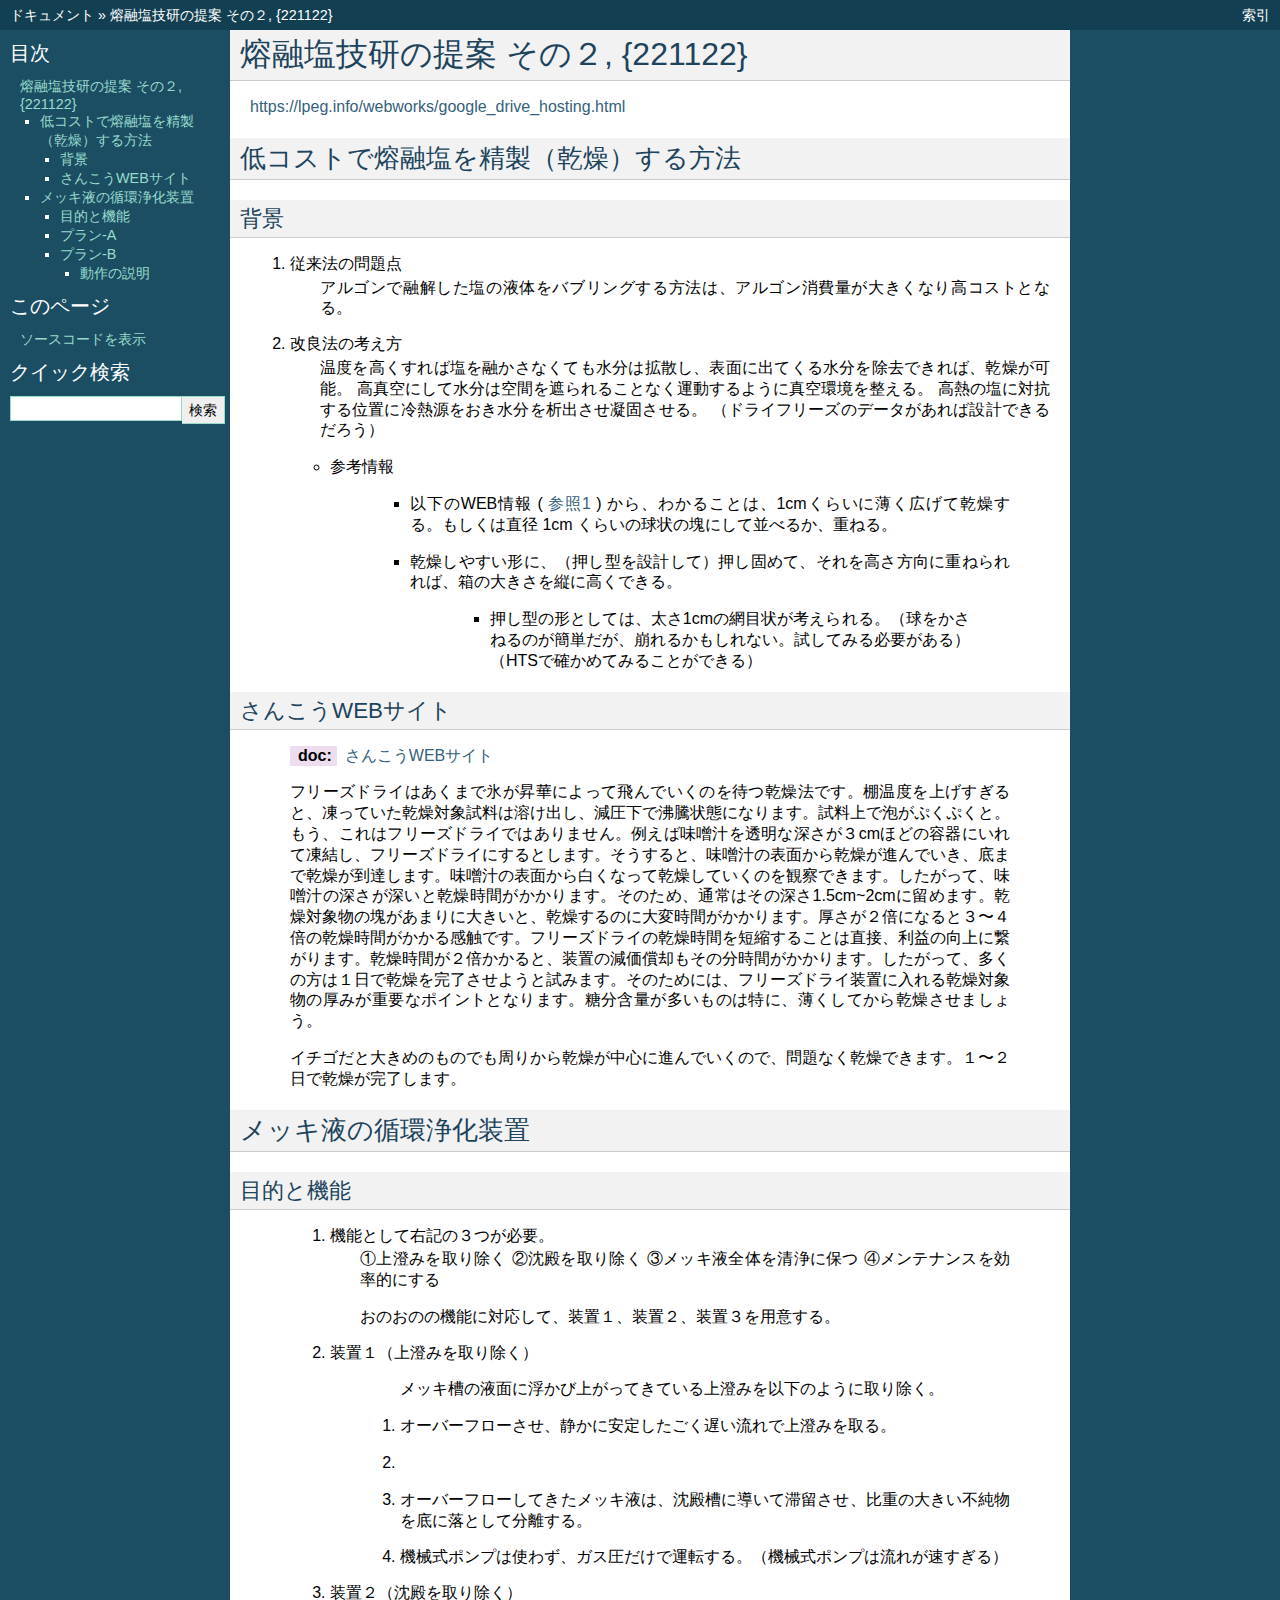
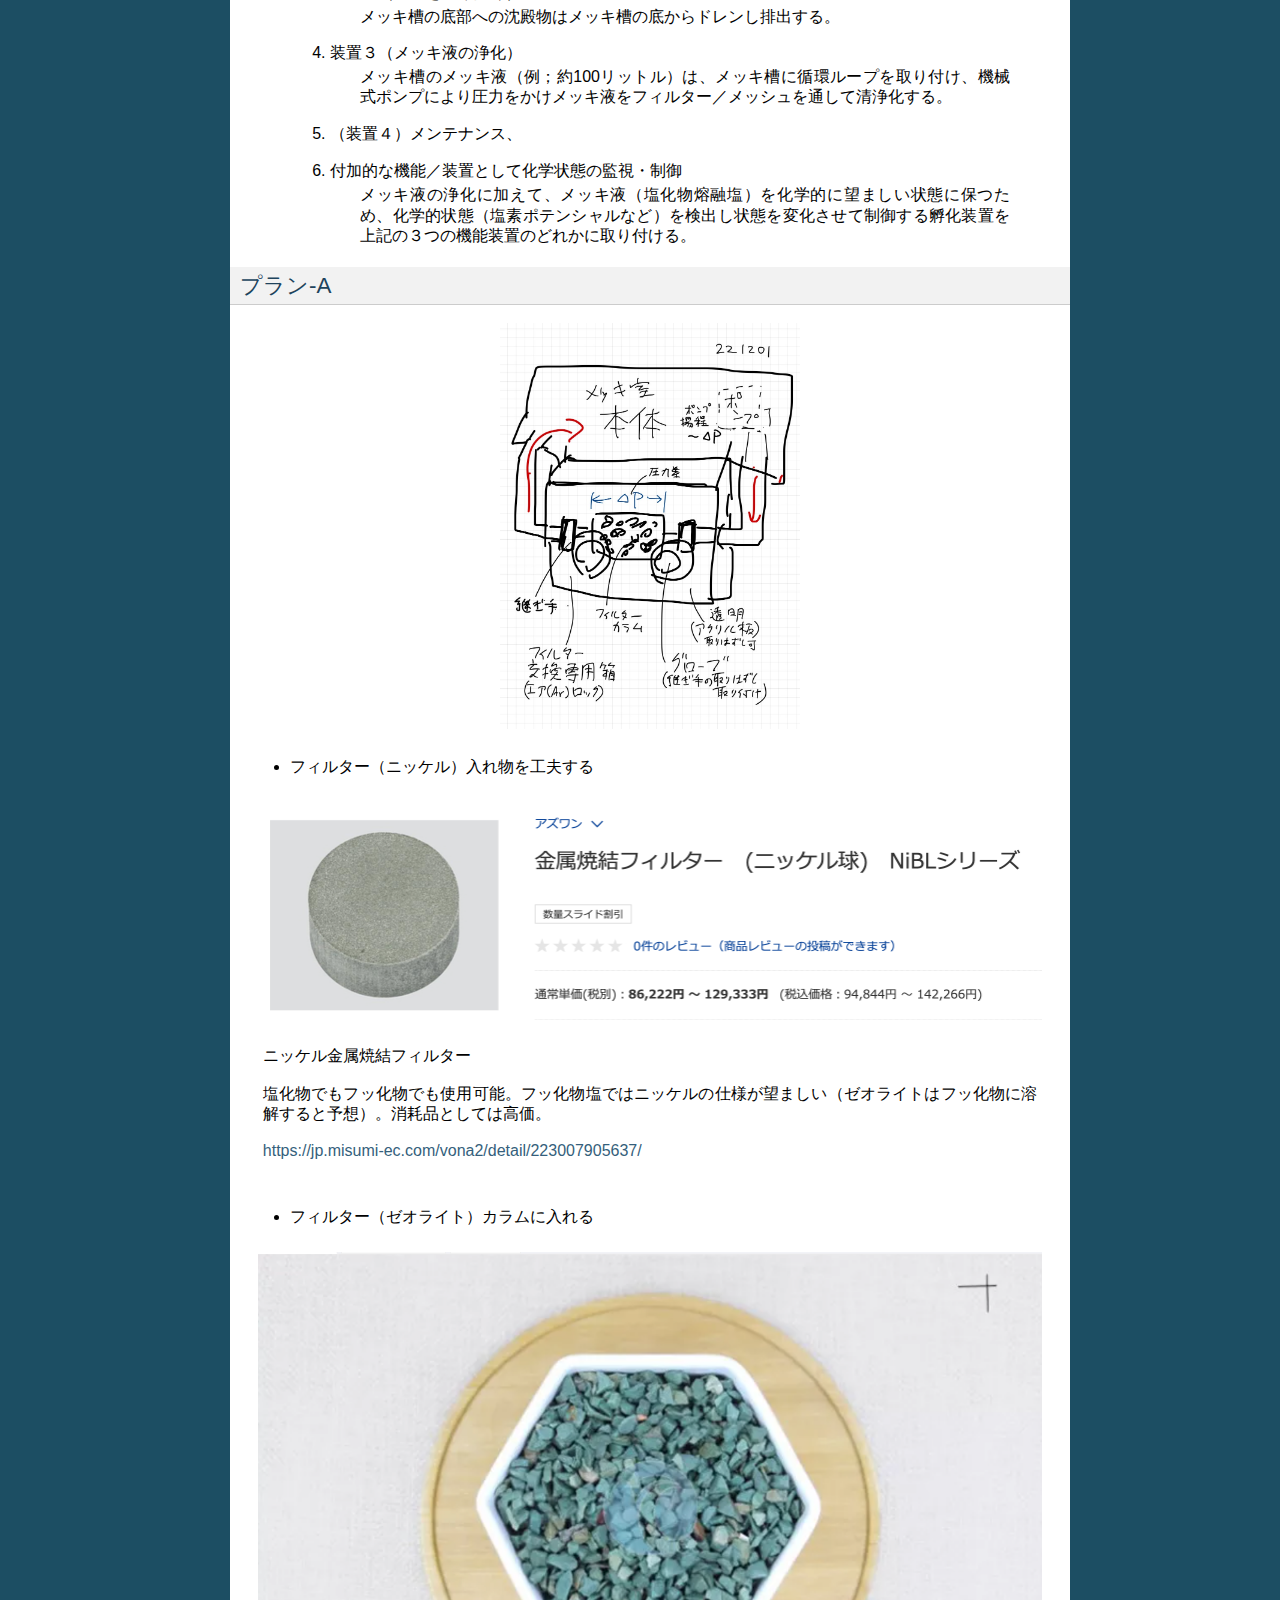
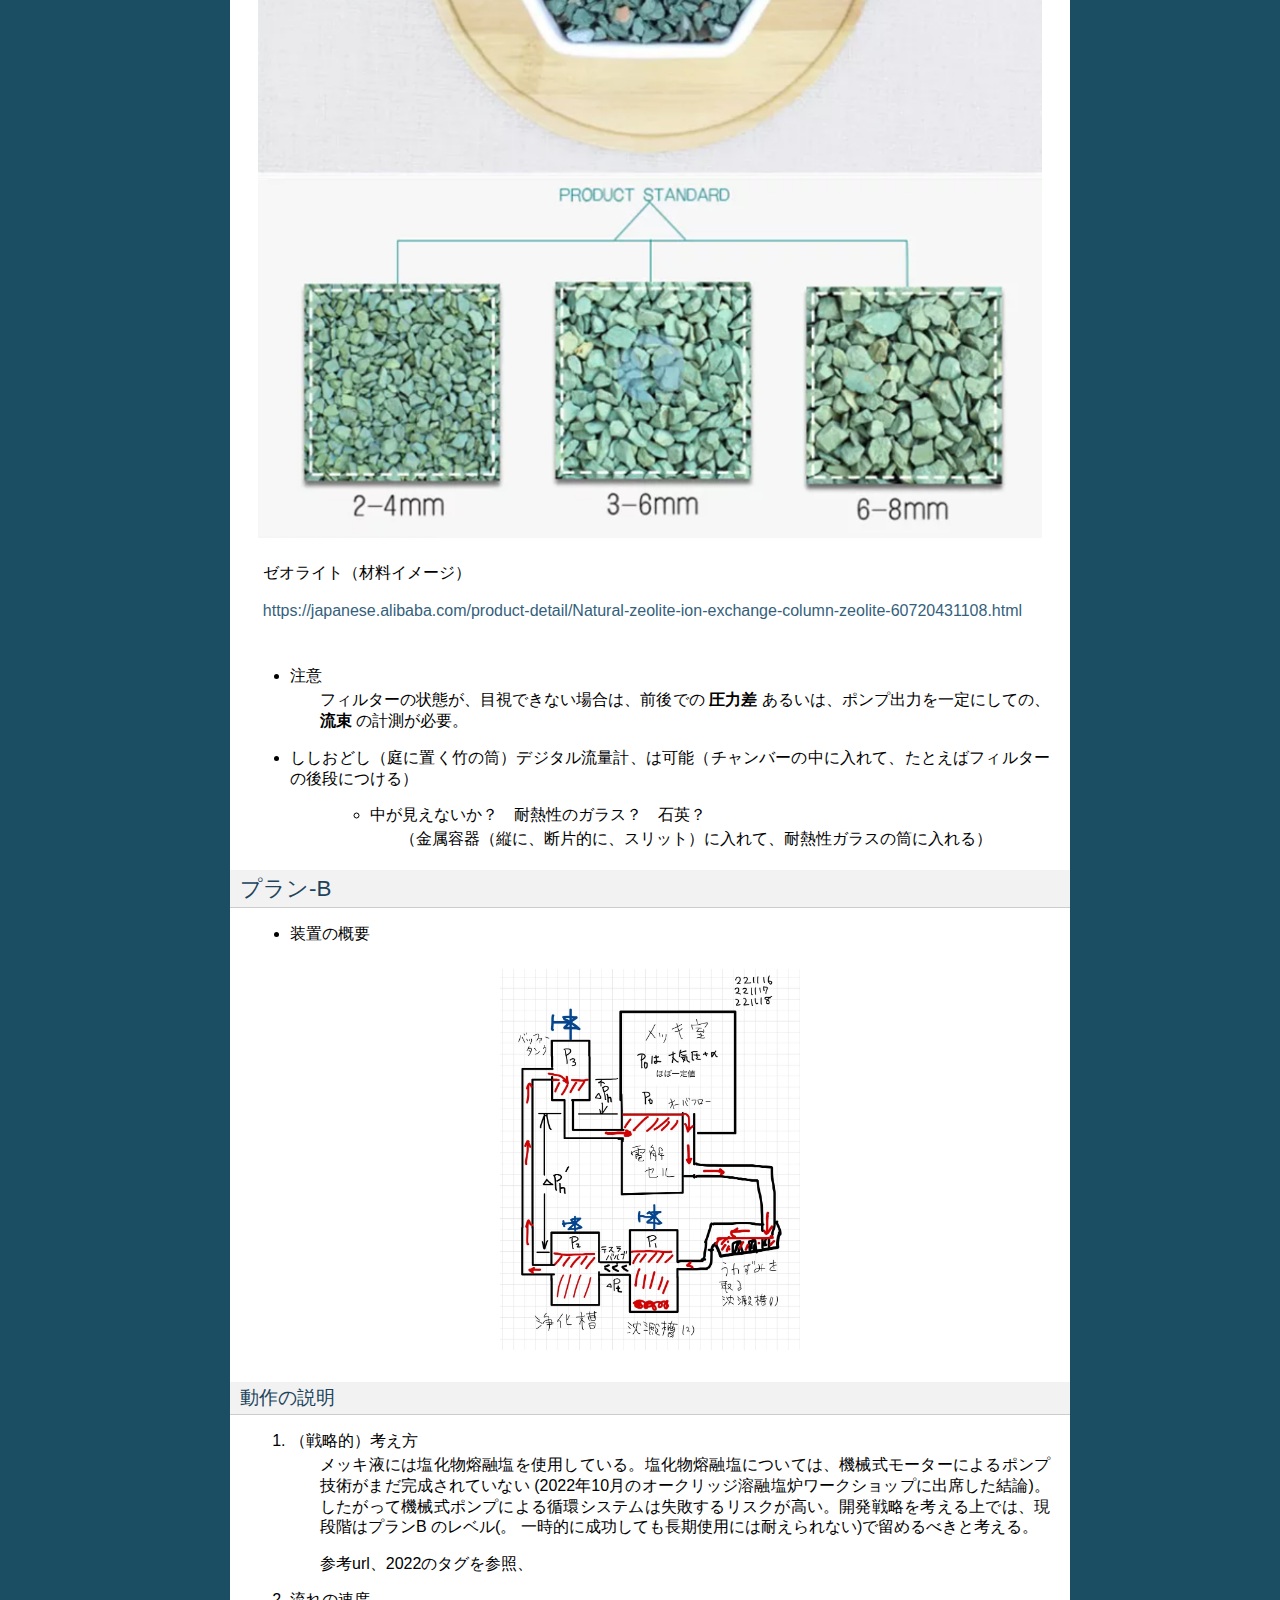
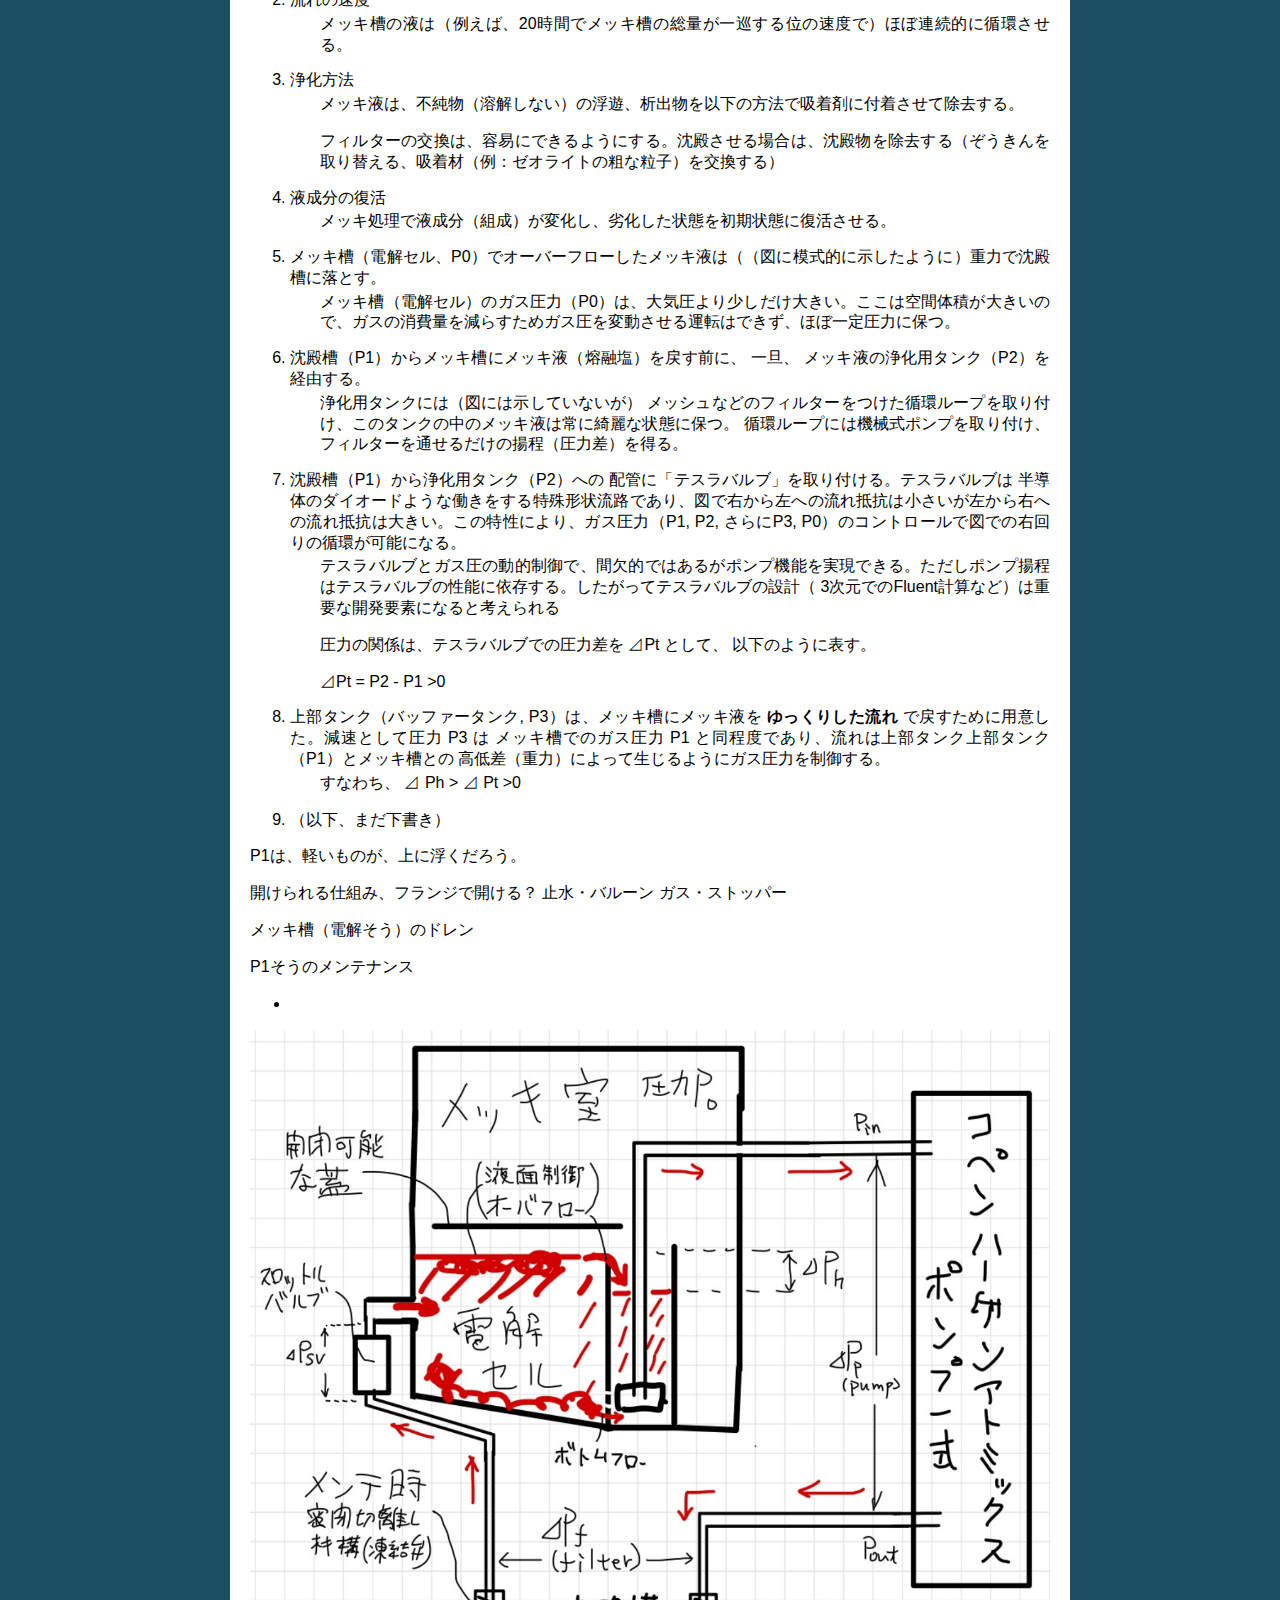
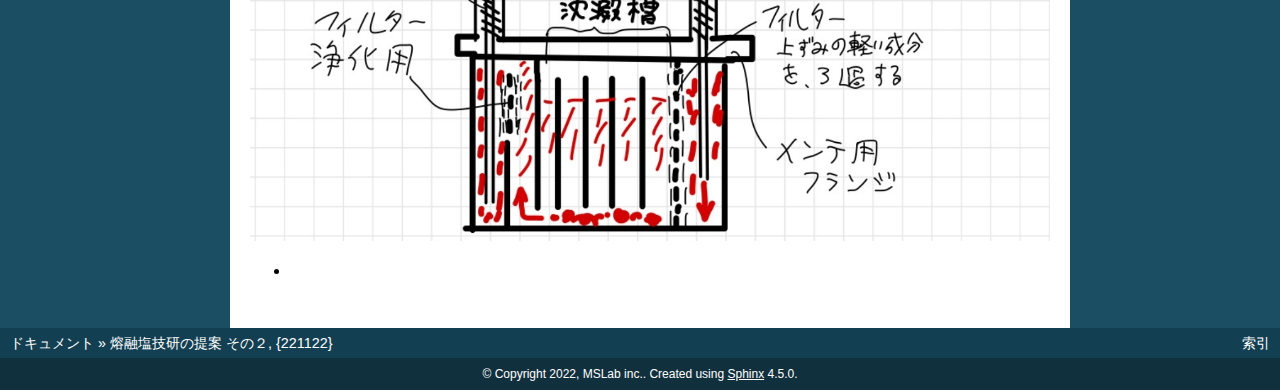
<file: index.html>
<!DOCTYPE html>

<html lang="ja">
  <head>
    <meta charset="utf-8" />
    <meta name="viewport" content="width=device-width, initial-scale=1.0" /><meta name="generator" content="Docutils 0.17.1: http://docutils.sourceforge.net/" />

    <title>熔融塩技研の提案 その２, {221122} &#8212;   ドキュメント</title>
    <link rel="stylesheet" type="text/css" href="_static/pygments.css" />
    <link rel="stylesheet" type="text/css" href="_static/classic.css" />
    
    <script data-url_root="./" id="documentation_options" src="_static/documentation_options.js"></script>
    <script src="_static/jquery.js"></script>
    <script src="_static/underscore.js"></script>
    <script src="_static/doctools.js"></script>
    <script src="_static/translations.js"></script>
    
    <link rel="index" title="索引" href="genindex.html" />
    <link rel="search" title="検索" href="search.html" /> 
  </head><body>
    <div class="related" role="navigation" aria-label="related navigation">
      <h3>ナビゲーション</h3>
      <ul>
        <li class="right" style="margin-right: 10px">
          <a href="genindex.html" title="総合索引"
             accesskey="I">索引</a></li>
        <li class="nav-item nav-item-0"><a href="#">  ドキュメント</a> &#187;</li>
        <li class="nav-item nav-item-this"><a href="">熔融塩技研の提案 その２, {221122}</a></li> 
      </ul>
    </div>  

    <div class="document">
      <div class="documentwrapper">
        <div class="bodywrapper">
          <div class="body" role="main">
            
  <section id="id1">
<h1>熔融塩技研の提案 その２, {221122}<a class="headerlink" href="#id1" title="このヘッドラインへのパーマリンク">¶</a></h1>
<p><a class="reference external" href="https://lpeg.info/webworks/google_drive_hosting.html">https://lpeg.info/webworks/google_drive_hosting.html</a></p>
<section id="id2">
<h2>低コストで熔融塩を精製（乾燥）する方法<a class="headerlink" href="#id2" title="このヘッドラインへのパーマリンク">¶</a></h2>
<section id="id3">
<h3>背景<a class="headerlink" href="#id3" title="このヘッドラインへのパーマリンク">¶</a></h3>
<ol class="arabic">
<li><dl class="simple">
<dt>従来法の問題点</dt><dd><p>アルゴンで融解した塩の液体をバブリングする方法は、アルゴン消費量が大きくなり高コストとなる。</p>
</dd>
</dl>
</li>
<li><dl class="simple">
<dt>改良法の考え方</dt><dd><p>温度を高くすれば塩を融かさなくても水分は拡散し、表面に出てくる水分を除去できれば、乾燥が可能。
高真空にして水分は空間を遮られることなく運動するように真空環境を整える。
高熱の塩に対抗する位置に冷熱源をおき水分を析出させ凝固させる。
（ドライフリーズのデータがあれば設計できるだろう）</p>
</dd>
</dl>
<ul>
<li><p>参考情報</p>
<blockquote>
<div><ul>
<li><p>以下のWEB情報 ( <a class="reference internal" href="#tag1"><span class="std std-ref">参照1</span></a> ) から、わかることは、1cmくらいに薄く広げて乾燥する。もしくは直径 1cm くらいの球状の塊にして並べるか、重ねる。</p></li>
<li><p>乾燥しやすい形に、（押し型を設計して）押し固めて、それを高さ方向に重ねられれば、箱の大きさを縦に高くできる。</p>
<blockquote>
<div><ul class="simple">
<li><p>押し型の形としては、太さ1cmの網目状が考えられる。（球をかさねるのが簡単だが、崩れるかもしれない。試してみる必要がある）（HTSで確かめてみることができる）</p></li>
</ul>
</div></blockquote>
</li>
</ul>
</div></blockquote>
</li>
</ul>
</li>
</ol>
</section>
<section id="web">
<span id="tag1"></span><h3>さんこうWEBサイト<a class="headerlink" href="#web" title="このヘッドラインへのパーマリンク">¶</a></h3>
<blockquote>
<div><dl class="field-list simple">
<dt class="field-odd">doc</dt>
<dd class="field-odd"><p><a class="reference external" href="https://xn--eck0b3b5b1fd0k.com/2021/11/26/%E8%A9%A6%E6%96%99%E6%A3%9A%E6%B8%A9%E5%BA%A6%E3%82%92%E4%B8%8A%E3%81%92%E3%82%8C%E3%81%B0%E3%絵もよいが82%82%E3%81%A3%E3%81%A8%E6%97%A9%E3%81%8F%E3%83%95%E3%83%AA%E3%83%BC%E3%82%BA%E3%83%89%E3%83%A9%E3%82%A4/">さんこうWEBサイト</a></p>
</dd>
</dl>
<p>フリーズドライはあくまで氷が昇華によって飛んでいくのを待つ乾燥法です。棚温度を上げすぎると、凍っていた乾燥対象試料は溶け出し、減圧下で沸騰状態になります。試料上で泡がぷくぷくと。もう、これはフリーズドライではありません。例えば味噌汁を透明な深さが３cmほどの容器にいれて凍結し、フリーズドライにするとします。そうすると、味噌汁の表面から乾燥が進んでいき、底まで乾燥が到達します。味噌汁の表面から白くなって乾燥していくのを観察できます。したがって、味噌汁の深さが深いと乾燥時間がかかります。そのため、通常はその深さ1.5cm~2cmに留めます。乾燥対象物の塊があまりに大きいと、乾燥するのに大変時間がかかります。厚さが２倍になると３〜４倍の乾燥時間がかかる感触です。フリーズドライの乾燥時間を短縮することは直接、利益の向上に繋がります。乾燥時間が２倍かかると、装置の減価償却もその分時間がかかります。したがって、多くの方は１日で乾燥を完了させようと試みます。そのためには、フリーズドライ装置に入れる乾燥対象物の厚みが重要なポイントとなります。糖分含量が多いものは特に、薄くしてから乾燥させましょう。</p>
<p>イチゴだと大きめのものでも周りから乾燥が中心に進んでいくので、問題なく乾燥できます。１〜２日で乾燥が完了します。</p>
</div></blockquote>
</section>
</section>
<section id="id5">
<h2>メッキ液の循環浄化装置<a class="headerlink" href="#id5" title="このヘッドラインへのパーマリンク">¶</a></h2>
<section id="id6">
<h3>目的と機能<a class="headerlink" href="#id6" title="このヘッドラインへのパーマリンク">¶</a></h3>
<blockquote>
<div><ol class="arabic">
<li><dl>
<dt>機能として右記の３つが必要。</dt><dd><p>①上澄みを取り除く
②沈殿を取り除く
③メッキ液全体を清浄に保つ
④メンテナンスを効率的にする</p>
<p>おのおのの機能に対応して、装置１、装置２、装置３を用意する。</p>
</dd>
</dl>
</li>
<li><dl>
<dt>装置１（上澄みを取り除く）</dt><dd><blockquote>
<div><p>メッキ槽の液面に浮かび上がってきている上澄みを以下のように取り除く。</p>
</div></blockquote>
<ol class="arabic">
<li><p>オーバーフローさせ、静かに安定したごく遅い流れで上澄みを取る。</p></li>
<li><div class="line-block">
<div class="line"><br /></div>
</div>
</li>
<li><p>オーバーフローしてきたメッキ液は、沈殿槽に導いて滞留させ、比重の大きい不純物を底に落として分離する。</p></li>
<li><p>機械式ポンプは使わず、ガス圧だけで運転する。（機械式ポンプは流れが速すぎる）</p></li>
</ol>
</dd>
</dl>
</li>
<li><dl class="simple">
<dt>装置２（沈殿を取り除く）</dt><dd><p>メッキ槽の底部への沈殿物はメッキ槽の底からドレンし排出する。</p>
</dd>
</dl>
</li>
<li><dl class="simple">
<dt>装置３（メッキ液の浄化）</dt><dd><p>メッキ槽のメッキ液（例；約100リットル）は、メッキ槽に循環ループを取り付け、機械式ポンプにより圧力をかけメッキ液をフィルター／メッシュを通して清浄化する。</p>
</dd>
</dl>
</li>
<li><p>（装置４）メンテナンス、</p></li>
<li><dl class="simple">
<dt>付加的な機能／装置として化学状態の監視・制御</dt><dd><p>メッキ液の浄化に加えて、メッキ液（塩化物熔融塩）を化学的に望ましい状態に保つため、化学的状態（塩素ポテンシャルなど）を検出し状態を変化させて制御する孵化装置を上記の３つの機能装置のどれかに取り付ける。</p>
</dd>
</dl>
</li>
</ol>
</div></blockquote>
</section>
<section id="a">
<h3>プラン-A<a class="headerlink" href="#a" title="このヘッドラインへのパーマリンク">¶</a></h3>
<figure class="align-default">
<a class="reference internal image-reference" href="_images/Filter_Column_221201.JPG"><img alt="_images/Filter_Column_221201.JPG" src="_images/Filter_Column_221201.JPG" style="width: 300px;" /></a>
</figure>
<ul class="simple">
<li><p>フィルター（ニッケル）入れ物を工夫する</p></li>
</ul>
<figure class="align-default" id="id8">
<img alt="_images/Ni_sintered_filter_221202.png" src="_images/Ni_sintered_filter_221202.png" />
<figcaption>
<p><span class="caption-text">ニッケル金属焼結フィルター</span><a class="headerlink" href="#id8" title="この画像へのパーマリンク">¶</a></p>
<div class="legend">
<p>塩化物でもフッ化物でも使用可能。フッ化物塩ではニッケルの仕様が望ましい（ゼオライトはフッ化物に溶解すると予想）。消耗品としては高価。</p>
<p><a class="reference external" href="https://jp.misumi-ec.com/vona2/detail/223007905637/">https://jp.misumi-ec.com/vona2/detail/223007905637/</a></p>
</div>
</figcaption>
</figure>
<ul class="simple">
<li><p>フィルター（ゼオライト）カラムに入れる</p></li>
</ul>
<figure class="align-default" id="id9">
<img alt="_images/Zeorite_filter_column_alibaba_221202.png" src="_images/Zeorite_filter_column_alibaba_221202.png" />
<figcaption>
<p><span class="caption-text">ゼオライト（材料イメージ）</span><a class="headerlink" href="#id9" title="この画像へのパーマリンク">¶</a></p>
<div class="legend">
<p><a class="reference external" href="https://japanese.alibaba.com/product-detail/Natural-zeolite-ion-exchange-column-zeolite-60720431108.html">https://japanese.alibaba.com/product-detail/Natural-zeolite-ion-exchange-column-zeolite-60720431108.html</a></p>
</div>
</figcaption>
</figure>
<ul>
<li><dl class="simple">
<dt>注意</dt><dd><p>フィルターの状態が、目視できない場合は、前後での <strong>圧力差</strong> あるいは、ポンプ出力を一定にしての、 <strong>流束</strong> の計測が必要。</p>
</dd>
</dl>
</li>
<li><p>ししおどし（庭に置く竹の筒）デジタル流量計、は可能（チャンバーの中に入れて、たとえばフィルターの後段につける）</p>
<blockquote>
<div><ul class="simple">
<li><dl class="simple">
<dt>中が見えないか？　耐熱性のガラス？　石英？</dt><dd><p>（金属容器（縦に、断片的に、スリット）に入れて、耐熱性ガラスの筒に入れる）</p>
</dd>
</dl>
</li>
</ul>
</div></blockquote>
</li>
</ul>
</section>
<section id="b">
<h3>プラン-B<a class="headerlink" href="#b" title="このヘッドラインへのパーマリンク">¶</a></h3>
<ul class="simple">
<li><p>装置の概要</p></li>
</ul>
<figure class="align-default">
<a class="reference internal image-reference" href="_images/loop_221118A.JPG"><img alt="_images/loop_221118A.JPG" src="_images/loop_221118A.JPG" style="width: 300px;" /></a>
</figure>
<section id="id7">
<h4>動作の説明<a class="headerlink" href="#id7" title="このヘッドラインへのパーマリンク">¶</a></h4>
<ol class="arabic">
<li><dl>
<dt>（戦略的）考え方</dt><dd><p>メッキ液には塩化物熔融塩を使用している。塩化物熔融塩については、機械式モーターによるポンプ技術がまだ完成されていない (2022年10月のオークリッジ溶融塩炉ワークショップに出席した結論)。 したがって機械式ポンプによる循環システムは失敗するリスクが高い。開発戦略を考える上では、現段階はプランB のレベル(。 一時的に成功しても長期使用には耐えられない)で留めるべきと考える。</p>
<p>参考url、2022のタグを参照、</p>
</dd>
</dl>
</li>
<li><dl class="simple">
<dt>流れの速度</dt><dd><p>メッキ槽の液は（例えば、20時間でメッキ槽の総量が一巡する位の速度で）ほぼ連続的に循環させる。</p>
</dd>
</dl>
</li>
<li><dl>
<dt>浄化方法</dt><dd><p>メッキ液は、不純物（溶解しない）の浮遊、析出物を以下の方法で吸着剤に付着させて除去する。</p>
<p>フィルターの交換は、容易にできるようにする。沈殿させる場合は、沈殿物を除去する（ぞうきんを取り替える、吸着材（例：ゼオライトの粗な粒子）を交換する）</p>
</dd>
</dl>
</li>
<li><dl class="simple">
<dt>液成分の復活</dt><dd><p>メッキ処理で液成分（組成）が変化し、劣化した状態を初期状態に復活させる。</p>
</dd>
</dl>
</li>
<li><dl class="simple">
<dt>メッキ槽（電解セル、P0）でオーバーフローしたメッキ液は（（図に模式的に示したように）重力で沈殿槽に落とす。</dt><dd><p>メッキ槽（電解セル）のガス圧力（P0）は、大気圧より少しだけ大きい。ここは空間体積が大きいので、ガスの消費量を減らすためガス圧を変動させる運転はできず、ほぼ一定圧力に保つ。</p>
</dd>
</dl>
</li>
<li><dl class="simple">
<dt>沈殿槽（P1）からメッキ槽にメッキ液（熔融塩）を戻す前に、 一旦、 メッキ液の浄化用タンク（P2）を経由する。</dt><dd><p>浄化用タンクには（図には示していないが） メッシュなどのフィルターをつけた循環ループを取り付け、このタンクの中のメッキ液は常に綺麗な状態に保つ。 循環ループには機械式ポンプを取り付け、 フィルターを通せるだけの揚程（圧力差）を得る。</p>
</dd>
</dl>
</li>
<li><dl>
<dt>沈殿槽（P1）から浄化用タンク（P2）への 配管に「テスラバルブ」を取り付ける。テスラバルブは 半導体のダイオードような働きをする特殊形状流路であり、図で右から左への流れ抵抗は小さいが左から右への流れ抵抗は大きい。この特性により、ガス圧力（P1, P2, さらにP3, P0）のコントロールで図での右回りの循環が可能になる。</dt><dd><p>テスラバルブとガス圧の動的制御で、間欠的ではあるがポンプ機能を実現できる。ただしポンプ揚程はテスラバルブの性能に依存する。したがってテスラバルブの設計（ 3次元でのFluent計算など）は重要な開発要素になると考えられる</p>
<p>圧力の関係は、テスラバルブでの圧力差を ⊿Pt として、 以下のように表す。</p>
<p>⊿Pt = P2 - P1 &gt;0</p>
</dd>
</dl>
</li>
<li><dl class="simple">
<dt>上部タンク（バッファータンク, P3）は、メッキ槽にメッキ液を <strong>ゆっくりした流れ</strong> で戻すために用意した。減速として圧力 P3 は メッキ槽でのガス圧力 P1 と同程度であり、流れは上部タンク上部タンク（P1）とメッキ槽との 高低差（重力）によって生じるようにガス圧力を制御する。</dt><dd><p>すなわち、 ⊿ Ph &gt; ⊿ Pt &gt;0</p>
</dd>
</dl>
</li>
<li><p>（以下、まだ下書き）</p></li>
</ol>
<p>P1は、軽いものが、上に浮くだろう。</p>
<p>開けられる仕組み、フランジで開ける？
止水・バルーン
ガス・ストッパー</p>
<p>メッキ槽（電解そう）のドレン</p>
<p>P1そうのメンテナンス</p>
<ul class="simple">
<li></li>
</ul>
<img alt="_images/C_Plating_MSLoop_221122.png" src="_images/C_Plating_MSLoop_221122.png" />
<ul class="simple">
<li></li>
</ul>
</section>
</section>
</section>
</section>


            <div class="clearer"></div>
          </div>
        </div>
      </div>
      <div class="sphinxsidebar" role="navigation" aria-label="main navigation">
        <div class="sphinxsidebarwrapper">
  <div>
    <h3><a href="#">目次</a></h3>
    <ul>
<li><a class="reference internal" href="#">熔融塩技研の提案 その２, {221122}</a><ul>
<li><a class="reference internal" href="#id2">低コストで熔融塩を精製（乾燥）する方法</a><ul>
<li><a class="reference internal" href="#id3">背景</a></li>
<li><a class="reference internal" href="#web">さんこうWEBサイト</a></li>
</ul>
</li>
<li><a class="reference internal" href="#id5">メッキ液の循環浄化装置</a><ul>
<li><a class="reference internal" href="#id6">目的と機能</a></li>
<li><a class="reference internal" href="#a">プラン-A</a></li>
<li><a class="reference internal" href="#b">プラン-B</a><ul>
<li><a class="reference internal" href="#id7">動作の説明</a></li>
</ul>
</li>
</ul>
</li>
</ul>
</li>
</ul>

  </div>
  <div role="note" aria-label="source link">
    <h3>このページ</h3>
    <ul class="this-page-menu">
      <li><a href="_sources/index.rst.txt"
            rel="nofollow">ソースコードを表示</a></li>
    </ul>
   </div>
<div id="searchbox" style="display: none" role="search">
  <h3 id="searchlabel">クイック検索</h3>
    <div class="searchformwrapper">
    <form class="search" action="search.html" method="get">
      <input type="text" name="q" aria-labelledby="searchlabel" autocomplete="off" autocorrect="off" autocapitalize="off" spellcheck="false"/>
      <input type="submit" value="検索" />
    </form>
    </div>
</div>
<script>$('#searchbox').show(0);</script>
        </div>
      </div>
      <div class="clearer"></div>
    </div>
    <div class="related" role="navigation" aria-label="related navigation">
      <h3>ナビゲーション</h3>
      <ul>
        <li class="right" style="margin-right: 10px">
          <a href="genindex.html" title="総合索引"
             >索引</a></li>
        <li class="nav-item nav-item-0"><a href="#">  ドキュメント</a> &#187;</li>
        <li class="nav-item nav-item-this"><a href="">熔融塩技研の提案 その２, {221122}</a></li> 
      </ul>
    </div>
    <div class="footer" role="contentinfo">
        &#169; Copyright 2022, MSLab inc..
      Created using <a href="https://www.sphinx-doc.org/">Sphinx</a> 4.5.0.
    </div>
  </body>
</html>
</file>
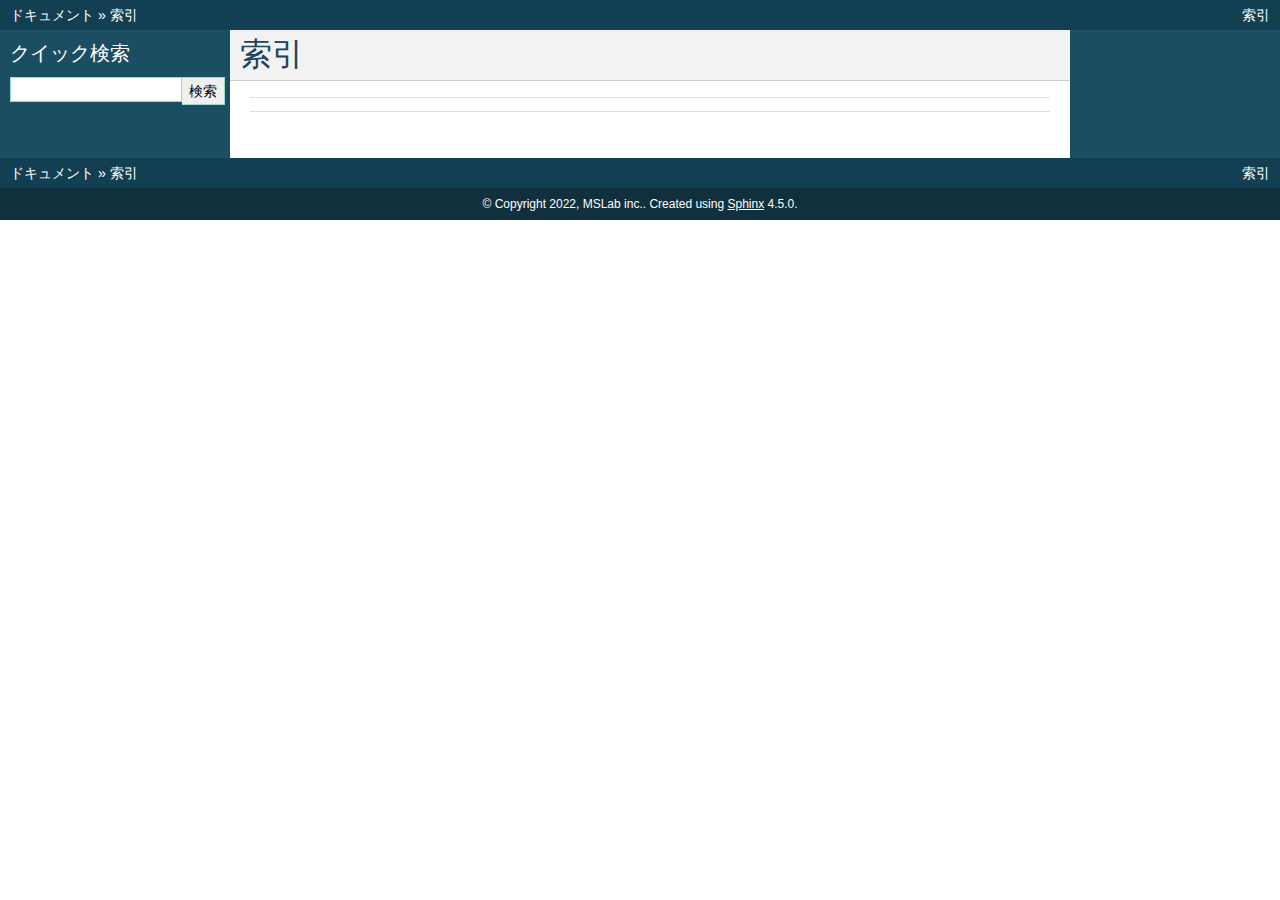
<file: genindex.html>
<!DOCTYPE html>

<html lang="ja">
  <head>
    <meta charset="utf-8" />
    <meta name="viewport" content="width=device-width, initial-scale=1.0" />
    <title>索引 &#8212;   ドキュメント</title>
    <link rel="stylesheet" type="text/css" href="_static/pygments.css" />
    <link rel="stylesheet" type="text/css" href="_static/classic.css" />
    
    <script data-url_root="./" id="documentation_options" src="_static/documentation_options.js"></script>
    <script src="_static/jquery.js"></script>
    <script src="_static/underscore.js"></script>
    <script src="_static/doctools.js"></script>
    <script src="_static/translations.js"></script>
    
    <link rel="index" title="索引" href="#" />
    <link rel="search" title="検索" href="search.html" /> 
  </head><body>
    <div class="related" role="navigation" aria-label="related navigation">
      <h3>ナビゲーション</h3>
      <ul>
        <li class="right" style="margin-right: 10px">
          <a href="#" title="総合索引"
             accesskey="I">索引</a></li>
        <li class="nav-item nav-item-0"><a href="index.html">  ドキュメント</a> &#187;</li>
        <li class="nav-item nav-item-this"><a href="">索引</a></li> 
      </ul>
    </div>  

    <div class="document">
      <div class="documentwrapper">
        <div class="bodywrapper">
          <div class="body" role="main">
            

<h1 id="index">索引</h1>

<div class="genindex-jumpbox">
 
</div>


            <div class="clearer"></div>
          </div>
        </div>
      </div>
      <div class="sphinxsidebar" role="navigation" aria-label="main navigation">
        <div class="sphinxsidebarwrapper">
<div id="searchbox" style="display: none" role="search">
  <h3 id="searchlabel">クイック検索</h3>
    <div class="searchformwrapper">
    <form class="search" action="search.html" method="get">
      <input type="text" name="q" aria-labelledby="searchlabel" autocomplete="off" autocorrect="off" autocapitalize="off" spellcheck="false"/>
      <input type="submit" value="検索" />
    </form>
    </div>
</div>
<script>$('#searchbox').show(0);</script>
        </div>
      </div>
      <div class="clearer"></div>
    </div>
    <div class="related" role="navigation" aria-label="related navigation">
      <h3>ナビゲーション</h3>
      <ul>
        <li class="right" style="margin-right: 10px">
          <a href="#" title="総合索引"
             >索引</a></li>
        <li class="nav-item nav-item-0"><a href="index.html">  ドキュメント</a> &#187;</li>
        <li class="nav-item nav-item-this"><a href="">索引</a></li> 
      </ul>
    </div>
    <div class="footer" role="contentinfo">
        &#169; Copyright 2022, MSLab inc..
      Created using <a href="https://www.sphinx-doc.org/">Sphinx</a> 4.5.0.
    </div>
  </body>
</html>
</file>
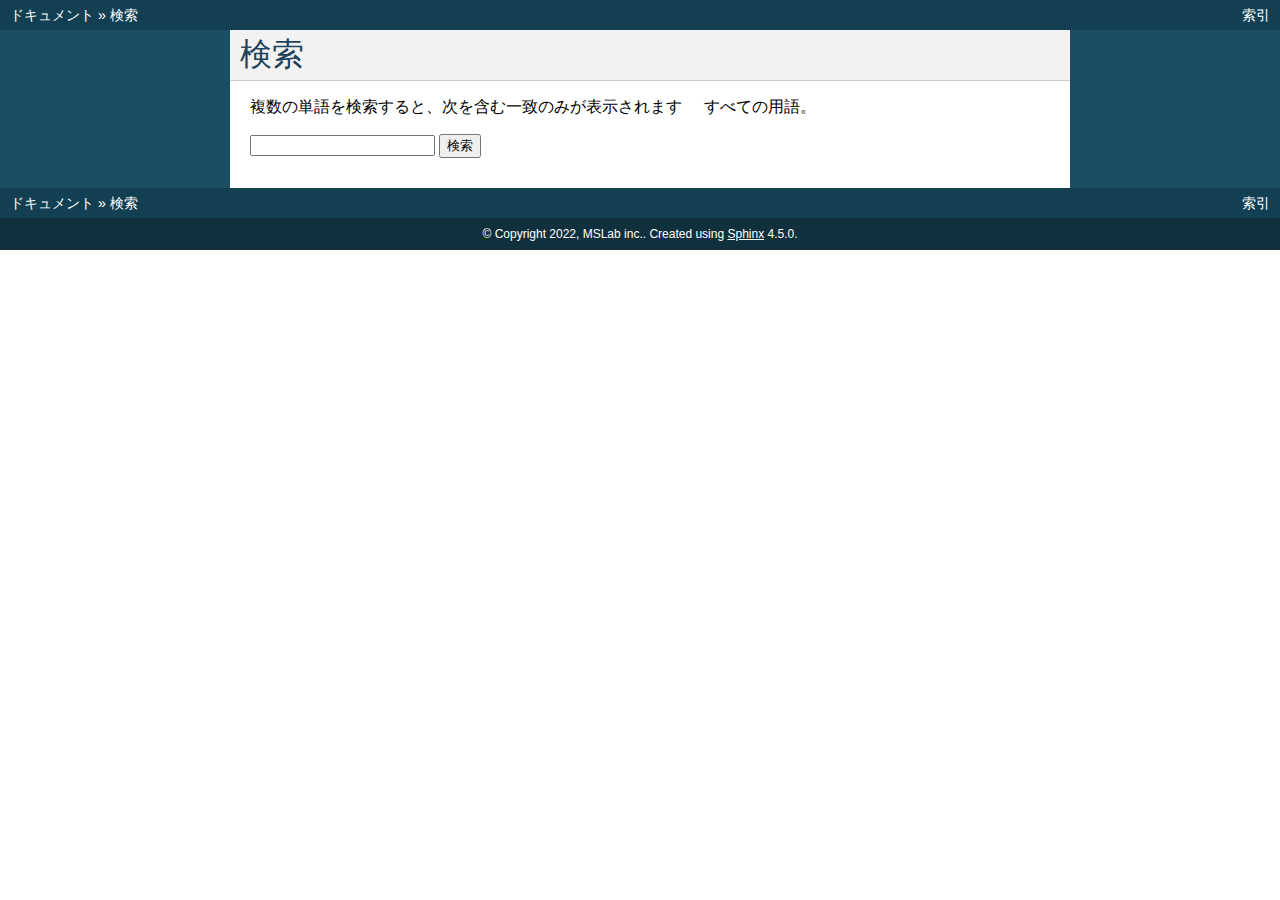
<file: search.html>
<!DOCTYPE html>

<html lang="ja">
  <head>
    <meta charset="utf-8" />
    <meta name="viewport" content="width=device-width, initial-scale=1.0" />
    <title>検索 &#8212;   ドキュメント</title>
    <link rel="stylesheet" type="text/css" href="_static/pygments.css" />
    <link rel="stylesheet" type="text/css" href="_static/classic.css" />
    
    
    <script data-url_root="./" id="documentation_options" src="_static/documentation_options.js"></script>
    <script src="_static/jquery.js"></script>
    <script src="_static/underscore.js"></script>
    <script src="_static/doctools.js"></script>
    <script src="_static/translations.js"></script>
    
    <script src="_static/searchtools.js"></script>
    <script src="_static/language_data.js"></script>
    <link rel="index" title="索引" href="genindex.html" />
    <link rel="search" title="検索" href="#" />
  <script src="searchindex.js" defer></script>
   

  </head><body>
    <div class="related" role="navigation" aria-label="related navigation">
      <h3>ナビゲーション</h3>
      <ul>
        <li class="right" style="margin-right: 10px">
          <a href="genindex.html" title="総合索引"
             accesskey="I">索引</a></li>
        <li class="nav-item nav-item-0"><a href="index.html">  ドキュメント</a> &#187;</li>
        <li class="nav-item nav-item-this"><a href="">検索</a></li> 
      </ul>
    </div>  

    <div class="document">
      <div class="documentwrapper">
        <div class="bodywrapper">
          <div class="body" role="main">
            
  <h1 id="search-documentation">検索</h1>
  
  <noscript>
  <div class="admonition warning">
  <p>
    検索機能を使うには JavaScript を有効にしてください。
  </p>
  </div>
  </noscript>
  
  
  <p>
    複数の単語を検索すると、次を含む一致のみが表示されます
     すべての用語。
  </p>
  
  
  <form action="" method="get">
    <input type="text" name="q" aria-labelledby="search-documentation" value="" autocomplete="off" autocorrect="off" autocapitalize="off" spellcheck="false"/>
    <input type="submit" value="検索" />
    <span id="search-progress" style="padding-left: 10px"></span>
  </form>
  
  
  
  <div id="search-results">
  
  </div>
  

            <div class="clearer"></div>
          </div>
        </div>
      </div>
      <div class="sphinxsidebar" role="navigation" aria-label="main navigation">
        <div class="sphinxsidebarwrapper">
        </div>
      </div>
      <div class="clearer"></div>
    </div>
    <div class="related" role="navigation" aria-label="related navigation">
      <h3>ナビゲーション</h3>
      <ul>
        <li class="right" style="margin-right: 10px">
          <a href="genindex.html" title="総合索引"
             >索引</a></li>
        <li class="nav-item nav-item-0"><a href="index.html">  ドキュメント</a> &#187;</li>
        <li class="nav-item nav-item-this"><a href="">検索</a></li> 
      </ul>
    </div>
    <div class="footer" role="contentinfo">
        &#169; Copyright 2022, MSLab inc..
      Created using <a href="https://www.sphinx-doc.org/">Sphinx</a> 4.5.0.
    </div>
  </body>
</html>
</file>
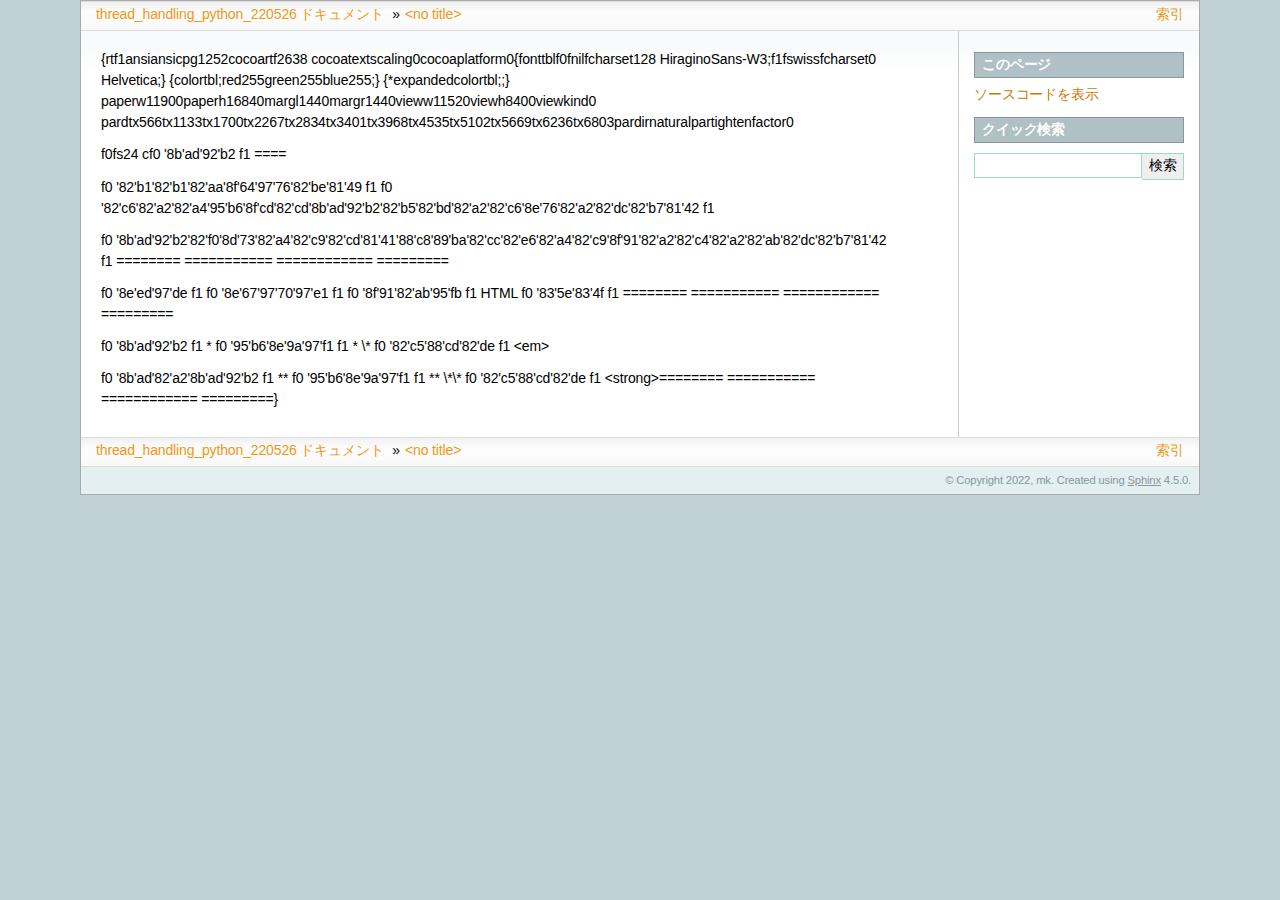
<file: table.html>
<!DOCTYPE html>

<html lang="ja">
  <head>
    <meta charset="utf-8" />
    <meta name="viewport" content="width=device-width, initial-scale=1.0" /><meta name="generator" content="Docutils 0.17.1: http://docutils.sourceforge.net/" />

    <title>&lt;no title&gt; &#8212; thread_handling_python_220526  ドキュメント</title>
    <link rel="stylesheet" type="text/css" href="_static/pygments.css" />
    <link rel="stylesheet" type="text/css" href="_static/sphinxdoc.css" />
    <script data-url_root="./" id="documentation_options" src="_static/documentation_options.js"></script>
    <script src="_static/jquery.js"></script>
    <script src="_static/underscore.js"></script>
    <script src="_static/doctools.js"></script>
    <script src="_static/translations.js"></script>
    <link rel="index" title="索引" href="genindex.html" />
    <link rel="search" title="検索" href="search.html" /> 
  </head><body>
    <div class="related" role="navigation" aria-label="related navigation">
      <h3>ナビゲーション</h3>
      <ul>
        <li class="right" style="margin-right: 10px">
          <a href="genindex.html" title="総合索引"
             accesskey="I">索引</a></li>
        <li class="nav-item nav-item-0"><a href="index.html">thread_handling_python_220526  ドキュメント</a> &#187;</li>
        <li class="nav-item nav-item-this"><a href="">&lt;no title&gt;</a></li> 
      </ul>
    </div>  

    <div class="document">
      <div class="documentwrapper">
        <div class="bodywrapper">
          <div class="body" role="main">
            
  <p>{rtf1ansiansicpg1252cocoartf2638
cocoatextscaling0cocoaplatform0{fonttblf0fnilfcharset128 HiraginoSans-W3;f1fswissfcharset0 Helvetica;}
{colortbl;red255green255blue255;}
{*expandedcolortbl;;}
paperw11900paperh16840margl1440margr1440vieww11520viewh8400viewkind0
pardtx566tx1133tx1700tx2267tx2834tx3401tx3968tx4535tx5102tx5669tx6236tx6803pardirnaturalpartightenfactor0</p>
<p>f0fs24 cf0 '8b'ad'92'b2
f1 ====</p>
<p>f0 '82'b1'82'b1'82'aa'8f'64'97'76'82'be'81'49
f1
f0 '82'c6'82'a2'82'a4'95'b6'8f'cd'82'cd'8b'ad'92'b2'82'b5'82'bd'82'a2'82'c6'8e'76'82'a2'82'dc'82'b7'81'42
f1 </p>
<p>f0 '8b'ad'92'b2'82'f0'8d'73'82'a4'82'c9'82'cd'81'41'88'c8'89'ba'82'cc'82'e6'82'a4'82'c9'8f'91'82'a2'82'c4'82'a2'82'ab'82'dc'82'b7'81'42
f1 ======== =========== ============ =========</p>
<p>f0 '8e'ed'97'de
f1
f0 '8e'67'97'70'97'e1
f1
f0 '8f'91'82'ab'95'fb
f1        HTML
f0 '83'5e'83'4f
f1 ======== =========== ============ =========</p>
<p>f0 '8b'ad'92'b2
f1      *
f0 '95'b6'8e'9a'97'f1
f1 *    \*
f0 '82'c5'88'cd'82'de
f1      &lt;em&gt;</p>
<p>f0 '8b'ad'82'a2'8b'ad'92'b2
f1  **
f0 '95'b6'8e'9a'97'f1
f1 **  \*\*
f0 '82'c5'88'cd'82'de
f1    &lt;strong&gt;======== =========== ============ =========}</p>


            <div class="clearer"></div>
          </div>
        </div>
      </div>
      <div class="sphinxsidebar" role="navigation" aria-label="main navigation">
        <div class="sphinxsidebarwrapper">
  <div role="note" aria-label="source link">
    <h3>このページ</h3>
    <ul class="this-page-menu">
      <li><a href="_sources/table.rst.txt"
            rel="nofollow">ソースコードを表示</a></li>
    </ul>
   </div>
<div id="searchbox" style="display: none" role="search">
  <h3 id="searchlabel">クイック検索</h3>
    <div class="searchformwrapper">
    <form class="search" action="search.html" method="get">
      <input type="text" name="q" aria-labelledby="searchlabel" autocomplete="off" autocorrect="off" autocapitalize="off" spellcheck="false"/>
      <input type="submit" value="検索" />
    </form>
    </div>
</div>
<script>$('#searchbox').show(0);</script>
        </div>
      </div>
      <div class="clearer"></div>
    </div>
    <div class="related" role="navigation" aria-label="related navigation">
      <h3>ナビゲーション</h3>
      <ul>
        <li class="right" style="margin-right: 10px">
          <a href="genindex.html" title="総合索引"
             >索引</a></li>
        <li class="nav-item nav-item-0"><a href="index.html">thread_handling_python_220526  ドキュメント</a> &#187;</li>
        <li class="nav-item nav-item-this"><a href="">&lt;no title&gt;</a></li> 
      </ul>
    </div>
    <div class="footer" role="contentinfo">
        &#169; Copyright 2022, mk.
      Created using <a href="https://www.sphinx-doc.org/">Sphinx</a> 4.5.0.
    </div>
  </body>
</html>
</file>
<file: _static/pygments.css>
pre { line-height: 125%; }
td.linenos .normal { color: inherit; background-color: transparent; padding-left: 5px; padding-right: 5px; }
span.linenos { color: inherit; background-color: transparent; padding-left: 5px; padding-right: 5px; }
td.linenos .special { color: #000000; background-color: #ffffc0; padding-left: 5px; padding-right: 5px; }
span.linenos.special { color: #000000; background-color: #ffffc0; padding-left: 5px; padding-right: 5px; }
.highlight .hll { background-color: #ffffcc }
.highlight { background: #eeffcc; }
.highlight .c { color: #408090; font-style: italic } /* Comment */
.highlight .err { border: 1px solid #FF0000 } /* Error */
.highlight .k { color: #007020; font-weight: bold } /* Keyword */
.highlight .o { color: #666666 } /* Operator */
.highlight .ch { color: #408090; font-style: italic } /* Comment.Hashbang */
.highlight .cm { color: #408090; font-style: italic } /* Comment.Multiline */
.highlight .cp { color: #007020 } /* Comment.Preproc */
.highlight .cpf { color: #408090; font-style: italic } /* Comment.PreprocFile */
.highlight .c1 { color: #408090; font-style: italic } /* Comment.Single */
.highlight .cs { color: #408090; background-color: #fff0f0 } /* Comment.Special */
.highlight .gd { color: #A00000 } /* Generic.Deleted */
.highlight .ge { font-style: italic } /* Generic.Emph */
.highlight .gr { color: #FF0000 } /* Generic.Error */
.highlight .gh { color: #000080; font-weight: bold } /* Generic.Heading */
.highlight .gi { color: #00A000 } /* Generic.Inserted */
.highlight .go { color: #333333 } /* Generic.Output */
.highlight .gp { color: #c65d09; font-weight: bold } /* Generic.Prompt */
.highlight .gs { font-weight: bold } /* Generic.Strong */
.highlight .gu { color: #800080; font-weight: bold } /* Generic.Subheading */
.highlight .gt { color: #0044DD } /* Generic.Traceback */
.highlight .kc { color: #007020; font-weight: bold } /* Keyword.Constant */
.highlight .kd { color: #007020; font-weight: bold } /* Keyword.Declaration */
.highlight .kn { color: #007020; font-weight: bold } /* Keyword.Namespace */
.highlight .kp { color: #007020 } /* Keyword.Pseudo */
.highlight .kr { color: #007020; font-weight: bold } /* Keyword.Reserved */
.highlight .kt { color: #902000 } /* Keyword.Type */
.highlight .m { color: #208050 } /* Literal.Number */
.highlight .s { color: #4070a0 } /* Literal.String */
.highlight .na { color: #4070a0 } /* Name.Attribute */
.highlight .nb { color: #007020 } /* Name.Builtin */
.highlight .nc { color: #0e84b5; font-weight: bold } /* Name.Class */
.highlight .no { color: #60add5 } /* Name.Constant */
.highlight .nd { color: #555555; font-weight: bold } /* Name.Decorator */
.highlight .ni { color: #d55537; font-weight: bold } /* Name.Entity */
.highlight .ne { color: #007020 } /* Name.Exception */
.highlight .nf { color: #06287e } /* Name.Function */
.highlight .nl { color: #002070; font-weight: bold } /* Name.Label */
.highlight .nn { color: #0e84b5; font-weight: bold } /* Name.Namespace */
.highlight .nt { color: #062873; font-weight: bold } /* Name.Tag */
.highlight .nv { color: #bb60d5 } /* Name.Variable */
.highlight .ow { color: #007020; font-weight: bold } /* Operator.Word */
.highlight .w { color: #bbbbbb } /* Text.Whitespace */
.highlight .mb { color: #208050 } /* Literal.Number.Bin */
.highlight .mf { color: #208050 } /* Literal.Number.Float */
.highlight .mh { color: #208050 } /* Literal.Number.Hex */
.highlight .mi { color: #208050 } /* Literal.Number.Integer */
.highlight .mo { color: #208050 } /* Literal.Number.Oct */
.highlight .sa { color: #4070a0 } /* Literal.String.Affix */
.highlight .sb { color: #4070a0 } /* Literal.String.Backtick */
.highlight .sc { color: #4070a0 } /* Literal.String.Char */
.highlight .dl { color: #4070a0 } /* Literal.String.Delimiter */
.highlight .sd { color: #4070a0; font-style: italic } /* Literal.String.Doc */
.highlight .s2 { color: #4070a0 } /* Literal.String.Double */
.highlight .se { color: #4070a0; font-weight: bold } /* Literal.String.Escape */
.highlight .sh { color: #4070a0 } /* Literal.String.Heredoc */
.highlight .si { color: #70a0d0; font-style: italic } /* Literal.String.Interpol */
.highlight .sx { color: #c65d09 } /* Literal.String.Other */
.highlight .sr { color: #235388 } /* Literal.String.Regex */
.highlight .s1 { color: #4070a0 } /* Literal.String.Single */
.highlight .ss { color: #517918 } /* Literal.String.Symbol */
.highlight .bp { color: #007020 } /* Name.Builtin.Pseudo */
.highlight .fm { color: #06287e } /* Name.Function.Magic */
.highlight .vc { color: #bb60d5 } /* Name.Variable.Class */
.highlight .vg { color: #bb60d5 } /* Name.Variable.Global */
.highlight .vi { color: #bb60d5 } /* Name.Variable.Instance */
.highlight .vm { color: #bb60d5 } /* Name.Variable.Magic */
.highlight .il { color: #208050 } /* Literal.Number.Integer.Long */
</file>
<file: _static/classic.css>
/*
 * classic.css_t
 * ~~~~~~~~~~~~~
 *
 * Sphinx stylesheet -- classic theme.
 *
 * :copyright: Copyright 2007-2022 by the Sphinx team, see AUTHORS.
 * :license: BSD, see LICENSE for details.
 *
 */

@import url("basic.css");

/* -- page layout ----------------------------------------------------------- */

html {
    /* CSS hack for macOS's scrollbar (see #1125) */
    background-color: #FFFFFF;
}

body {
    font-family: sans-serif;
    font-size: 100%;
    background-color: #11303d;
    color: #000;
    margin: 0;
    padding: 0;
}

div.document {
    background-color: #1c4e63;
}

div.documentwrapper {
    float: left;
    width: 100%;
}

div.bodywrapper {
    margin: 0 0 0 230px;
}

div.body {
    background-color: #ffffff;
    color: black;
    padding: 0 20px 30px 20px;
}

div.footer {
    color: #ffffff;
    width: 100%;
    padding: 9px 0 9px 0;
    text-align: center;
    font-size: 75%;
}

div.footer a {
    color: #ffffff;
    text-decoration: underline;
}

div.related {
    background-color: #133f52;
    line-height: 30px;
    color: #ffffff;
}

div.related a {
    color: #ffffff;
}

div.sphinxsidebar {
}

div.sphinxsidebar h3 {
    font-family: 'Trebuchet MS', sans-serif;
    color: #ffffff;
    font-size: 1.4em;
    font-weight: normal;
    margin: 0;
    padding: 0;
}

div.sphinxsidebar h3 a {
    color: #ffffff;
}

div.sphinxsidebar h4 {
    font-family: 'Trebuchet MS', sans-serif;
    color: #ffffff;
    font-size: 1.3em;
    font-weight: normal;
    margin: 5px 0 0 0;
    padding: 0;
}

div.sphinxsidebar p {
    color: #ffffff;
}

div.sphinxsidebar p.topless {
    margin: 5px 10px 10px 10px;
}

div.sphinxsidebar ul {
    margin: 10px;
    padding: 0;
    color: #ffffff;
}

div.sphinxsidebar a {
    color: #98dbcc;
}

div.sphinxsidebar input {
    border: 1px solid #98dbcc;
    font-family: sans-serif;
    font-size: 1em;
}



/* -- hyperlink styles ------------------------------------------------------ */

a {
    color: #355f7c;
    text-decoration: none;
}

a:visited {
    color: #355f7c;
    text-decoration: none;
}

a:hover {
    text-decoration: underline;
}



/* -- body styles ----------------------------------------------------------- */

div.body h1,
div.body h2,
div.body h3,
div.body h4,
div.body h5,
div.body h6 {
    font-family: 'Trebuchet MS', sans-serif;
    background-color: #f2f2f2;
    font-weight: normal;
    color: #20435c;
    border-bottom: 1px solid #ccc;
    margin: 20px -20px 10px -20px;
    padding: 3px 0 3px 10px;
}

div.body h1 { margin-top: 0; font-size: 200%; }
div.body h2 { font-size: 160%; }
div.body h3 { font-size: 140%; }
div.body h4 { font-size: 120%; }
div.body h5 { font-size: 110%; }
div.body h6 { font-size: 100%; }

a.headerlink {
    color: #c60f0f;
    font-size: 0.8em;
    padding: 0 4px 0 4px;
    text-decoration: none;
}

a.headerlink:hover {
    background-color: #c60f0f;
    color: white;
}

div.body p, div.body dd, div.body li, div.body blockquote {
    text-align: justify;
    line-height: 130%;
}

div.admonition p.admonition-title + p {
    display: inline;
}

div.admonition p {
    margin-bottom: 5px;
}

div.admonition pre {
    margin-bottom: 5px;
}

div.admonition ul, div.admonition ol {
    margin-bottom: 5px;
}

div.note {
    background-color: #eee;
    border: 1px solid #ccc;
}

div.seealso {
    background-color: #ffc;
    border: 1px solid #ff6;
}

div.topic {
    background-color: #eee;
}

div.warning {
    background-color: #ffe4e4;
    border: 1px solid #f66;
}

p.admonition-title {
    display: inline;
}

p.admonition-title:after {
    content: ":";
}

pre {
    padding: 5px;
    background-color: unset;
    color: unset;
    line-height: 120%;
    border: 1px solid #ac9;
    border-left: none;
    border-right: none;
}

code {
    background-color: #ecf0f3;
    padding: 0 1px 0 1px;
    font-size: 0.95em;
}

th, dl.field-list > dt {
    background-color: #ede;
}

.warning code {
    background: #efc2c2;
}

.note code {
    background: #d6d6d6;
}

.viewcode-back {
    font-family: sans-serif;
}

div.viewcode-block:target {
    background-color: #f4debf;
    border-top: 1px solid #ac9;
    border-bottom: 1px solid #ac9;
}

div.code-block-caption {
    color: #efefef;
    background-color: #1c4e63;
}
</file>
<file: _static/sphinxdoc.css>
/*
 * sphinxdoc.css_t
 * ~~~~~~~~~~~~~~~
 *
 * Sphinx stylesheet -- sphinxdoc theme.  Originally created by
 * Armin Ronacher for Werkzeug.
 *
 * :copyright: Copyright 2007-2022 by the Sphinx team, see AUTHORS.
 * :license: BSD, see LICENSE for details.
 *
 */

@import url("basic.css");

/* -- page layout ----------------------------------------------------------- */

body {
    font-family: 'Lucida Grande', 'Lucida Sans Unicode', 'Geneva',
                 'Verdana', sans-serif;
    font-size: 14px;
    letter-spacing: -0.01em;
    line-height: 150%;
    text-align: center;
    background-color: #BFD1D4;
    color: black;
    padding: 0;
    border: 1px solid #aaa;

    margin: 0px 80px 0px 80px;
    min-width: 740px;
}

div.document {
    background-color: white;
    text-align: left;
    background-image: url(contents.png);
    background-repeat: repeat-x;
}

div.documentwrapper {
    float: left;
    width: 100%;
}

div.bodywrapper {
    margin: 0 calc(230px + 10px) 0 0;
    border-right: 1px solid #ccc;
}

div.body {
    margin: 0;
    padding: 0.5em 20px 20px 20px;
}

div.related {
    font-size: 1em;
}

div.related ul {
    background-image: url(navigation.png);
    height: 2em;
    border-top: 1px solid #ddd;
    border-bottom: 1px solid #ddd;
}

div.related ul li {
    margin: 0;
    padding: 0;
    height: 2em;
    float: left;
}

div.related ul li.right {
    float: right;
    margin-right: 5px;
}

div.related ul li a {
    margin: 0;
    padding: 0 5px 0 5px;
    line-height: 1.75em;
    color: #EE9816;
}

div.related ul li a:hover {
    color: #3CA8E7;
}

div.sphinxsidebarwrapper {
    padding: 0;
}

div.sphinxsidebar {
    padding: 0.5em 15px 15px 0;
    width: calc(230px - 20px);
    float: right;
    font-size: 1em;
    text-align: left;
}

div.sphinxsidebar h3, div.sphinxsidebar h4 {
    margin: 1em 0 0.5em 0;
    font-size: 1em;
    padding: 0.1em 0 0.1em 0.5em;
    color: white;
    border: 1px solid #86989B;
    background-color: #AFC1C4;
}

div.sphinxsidebar h3 a {
    color: white;
}

div.sphinxsidebar ul {
    padding-left: 1.5em;
    margin-top: 7px;
    padding: 0;
    line-height: 130%;
}

div.sphinxsidebar ul ul {
    margin-left: 20px;
}

div.footer {
    background-color: #E3EFF1;
    color: #86989B;
    padding: 3px 8px 3px 0;
    clear: both;
    font-size: 0.8em;
    text-align: right;
}

div.footer a {
    color: #86989B;
    text-decoration: underline;
}

/* -- body styles ----------------------------------------------------------- */

p {
    margin: 0.8em 0 0.5em 0;
}

a {
    color: #CA7900;
    text-decoration: none;
}

a:hover {
    color: #2491CF;
}

div.body a {
    text-decoration: underline;
}

h1 {
    margin: 0;
    padding: 0.7em 0 0.3em 0;
    font-size: 1.5em;
    color: #11557C;
}

h2 {
    margin: 1.3em 0 0.2em 0;
    font-size: 1.35em;
    padding: 0;
}

h3 {
    margin: 1em 0 -0.3em 0;
    font-size: 1.2em;
}

div.body h1 a, div.body h2 a, div.body h3 a, div.body h4 a, div.body h5 a, div.body h6 a {
    color: black!important;
}

h1 a.anchor, h2 a.anchor, h3 a.anchor, h4 a.anchor, h5 a.anchor, h6 a.anchor {
    display: none;
    margin: 0 0 0 0.3em;
    padding: 0 0.2em 0 0.2em;
    color: #aaa!important;
}

h1:hover a.anchor, h2:hover a.anchor, h3:hover a.anchor, h4:hover a.anchor,
h5:hover a.anchor, h6:hover a.anchor {
    display: inline;
}

h1 a.anchor:hover, h2 a.anchor:hover, h3 a.anchor:hover, h4 a.anchor:hover,
h5 a.anchor:hover, h6 a.anchor:hover {
    color: #777;
    background-color: #eee;
}

a.headerlink {
    color: #c60f0f!important;
    font-size: 1em;
    margin-left: 6px;
    padding: 0 4px 0 4px;
    text-decoration: none!important;
}

a.headerlink:hover {
    background-color: #ccc;
    color: white!important;
}

cite, code, code {
    font-family: 'Consolas', 'Deja Vu Sans Mono',
                 'Bitstream Vera Sans Mono', monospace;
    font-size: 0.95em;
    letter-spacing: 0.01em;
}

code {
    background-color: #f2f2f2;
    border-bottom: 1px solid #ddd;
    color: #333;
}

code.descname, code.descclassname, code.xref {
    border: 0;
}

hr {
    border: 1px solid #abc;
    margin: 2em;
}

a code {
    border: 0;
    color: #CA7900;
}

a code:hover {
    color: #2491CF;
}

pre {
    font-family: 'Consolas', 'Deja Vu Sans Mono',
                 'Bitstream Vera Sans Mono', monospace;
    font-size: 0.95em;
    letter-spacing: 0.015em;
    line-height: 120%;
    padding: 0.5em;
    border: 1px solid #ccc;
}

pre a {
    color: inherit;
    text-decoration: underline;
}

td.linenos pre {
    padding: 0.5em 0;
}

div.quotebar {
    background-color: #f8f8f8;
    max-width: 250px;
    float: right;
    padding: 2px 7px;
    border: 1px solid #ccc;
}

div.topic {
    background-color: #f8f8f8;
}

table {
    border-collapse: collapse;
    margin: 0 -0.5em 0 -0.5em;
}

table td, table th {
    padding: 0.2em 0.5em 0.2em 0.5em;
}

div.admonition, div.warning {
    font-size: 0.9em;
    margin: 1em 0 1em 0;
    border: 1px solid #86989B;
    background-color: #f7f7f7;
    padding: 0;
}

div.admonition p, div.warning p {
    margin: 0.5em 1em 0.5em 1em;
    padding: 0;
}

div.admonition pre, div.warning pre {
    margin: 0.4em 1em 0.4em 1em;
}

div.admonition p.admonition-title,
div.warning p.admonition-title {
    margin: 0;
    padding: 0.1em 0 0.1em 0.5em;
    color: white;
    border-bottom: 1px solid #86989B;
    font-weight: bold;
    background-color: #AFC1C4;
}

div.warning {
    border: 1px solid #940000;
}

div.warning p.admonition-title {
    background-color: #CF0000;
    border-bottom-color: #940000;
}

div.admonition ul, div.admonition ol,
div.warning ul, div.warning ol {
    margin: 0.1em 0.5em 0.5em 3em;
    padding: 0;
}

div.versioninfo {
    margin: 1em 0 0 0;
    border: 1px solid #ccc;
    background-color: #DDEAF0;
    padding: 8px;
    line-height: 1.3em;
    font-size: 0.9em;
}

.viewcode-back {
    font-family: 'Lucida Grande', 'Lucida Sans Unicode', 'Geneva',
                 'Verdana', sans-serif;
}

div.viewcode-block:target {
    background-color: #f4debf;
    border-top: 1px solid #ac9;
    border-bottom: 1px solid #ac9;
}

div.code-block-caption {
    background-color: #ddd;
    color: #222;
    border: 1px solid #ccc;
}
</file>
